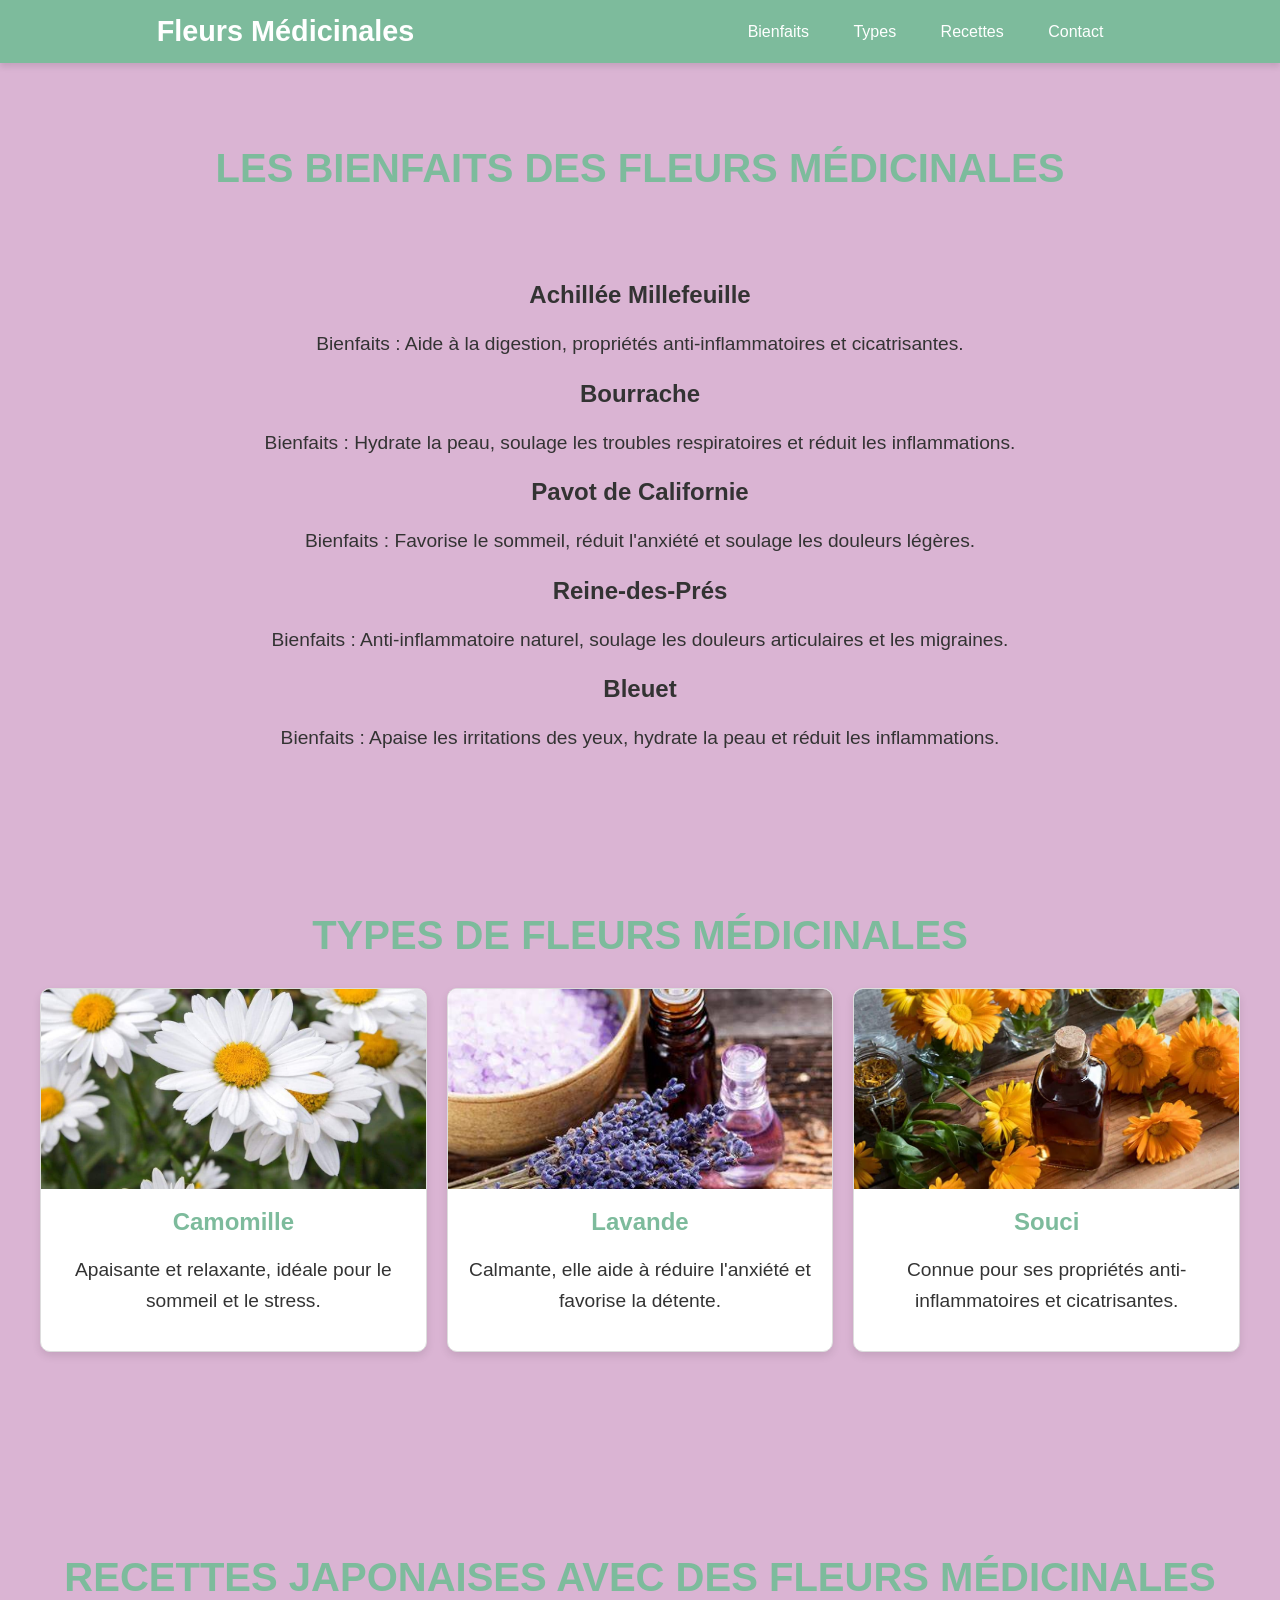
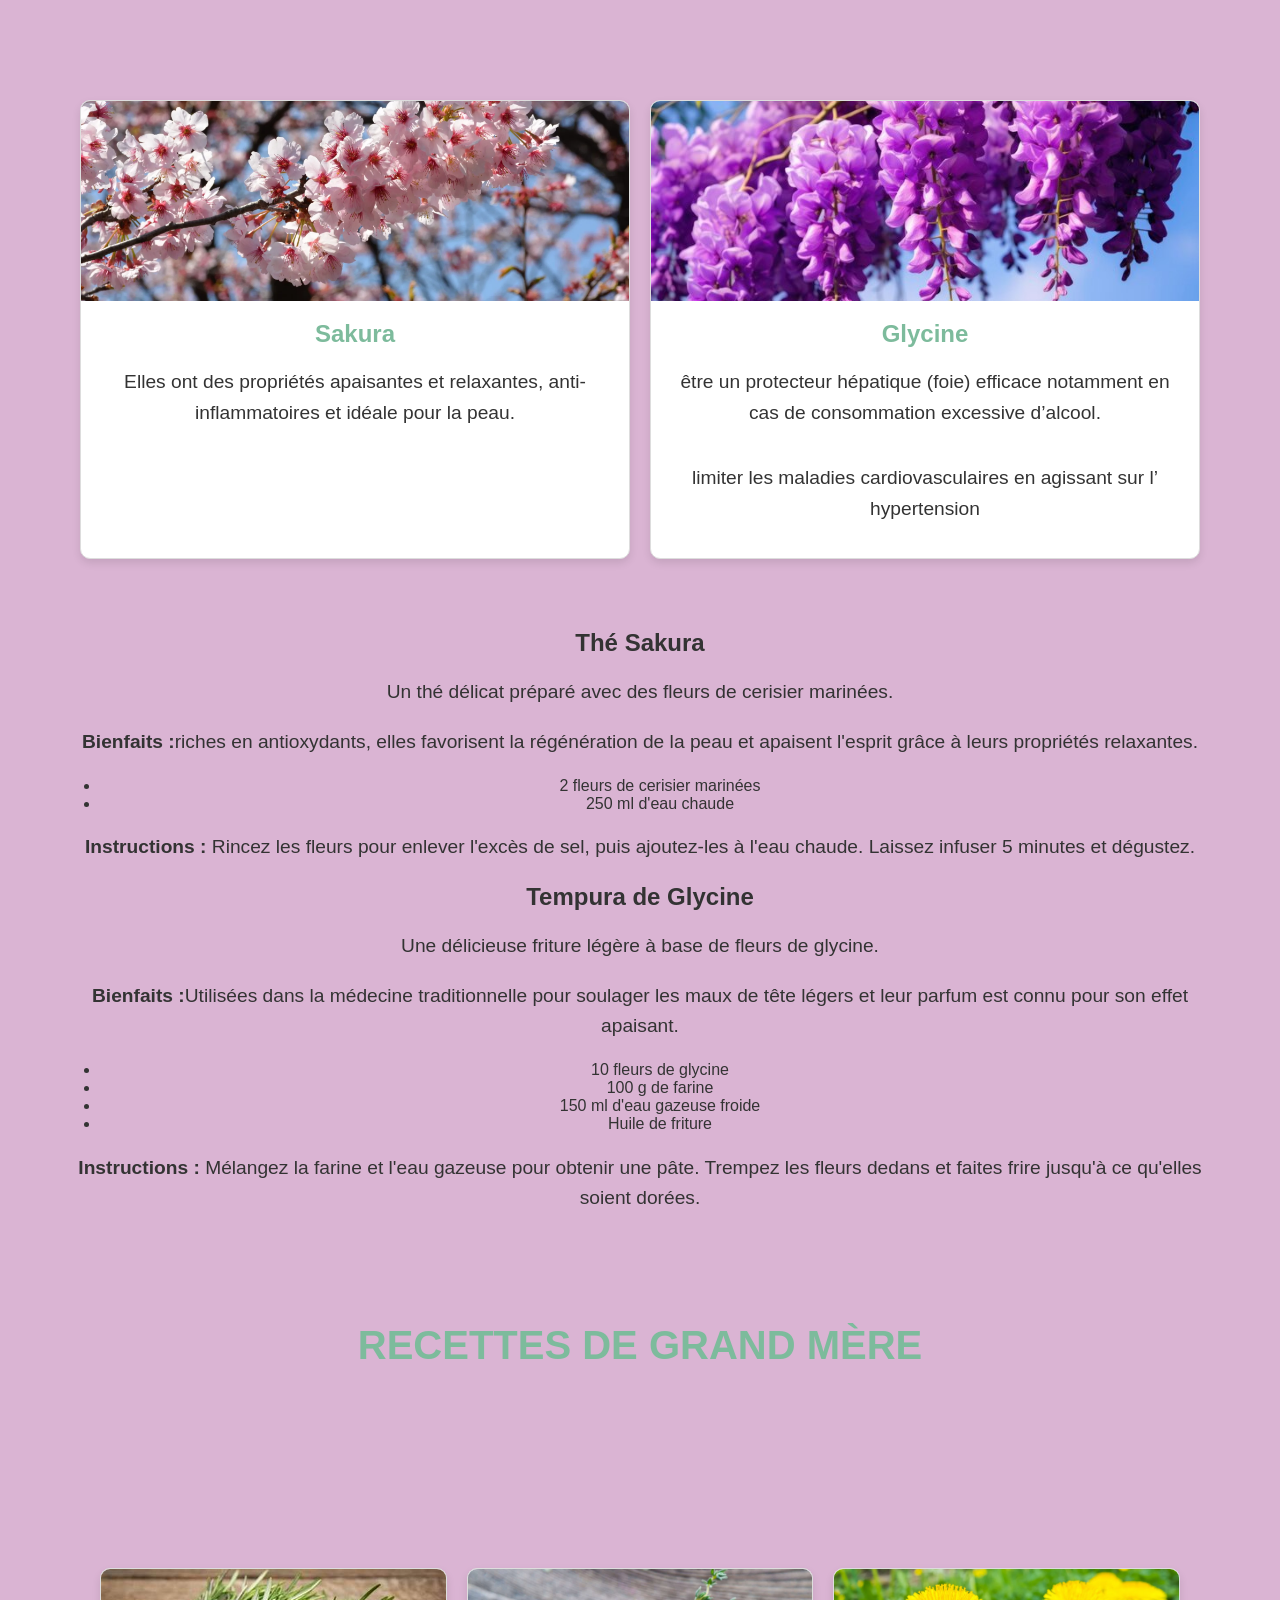
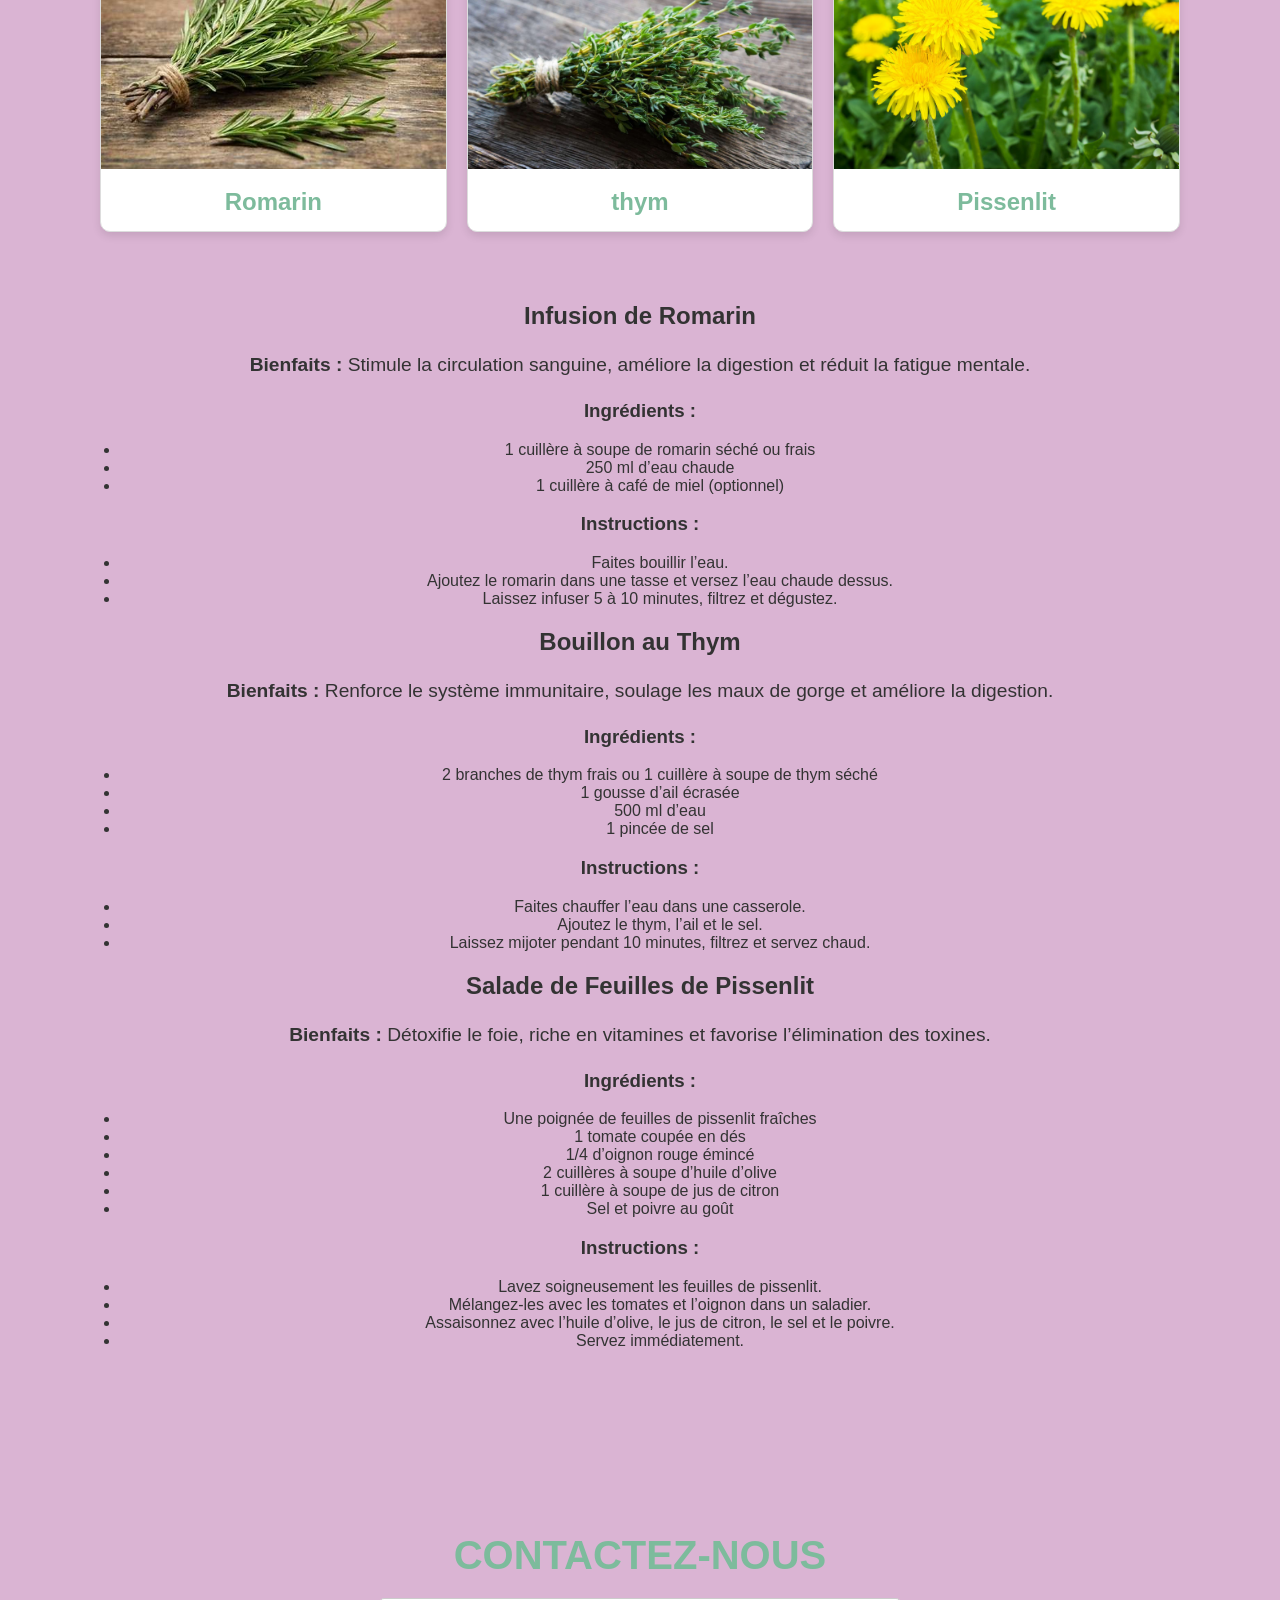
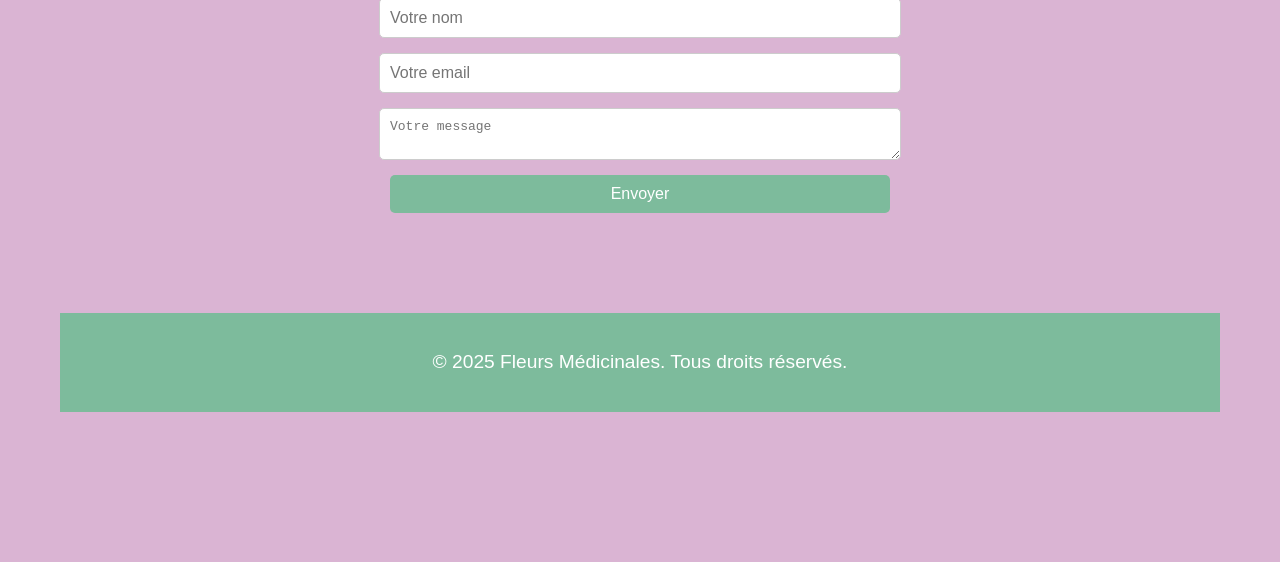
<file: index.html>
<!DOCTYPE html>
<html lang="fr">
<head>
    <meta charset="UTF-8">
    <meta name="viewport" content="width=device-width, initial-scale=1.0">
    <title>Fleurs Médicinales</title>
    <link rel="stylesheet" href="style.css">
    <link href="https://cdnjs.cloudflare.com/ajax/libs/font-awesome/5.15.4/css/all.min.css" rel="stylesheet">
</head>
<body>
    <header>
        <div class="content">
            <nav class="navbar">
                <div class="logo">Fleurs Médicinales</div>
                <div class="menu">
                    <a href="#bienfaits">Bienfaits</a>
                    <a href="#types">Types</a>
                    <a href="#recettes">Recettes</a>
                    <a href="#contact">Contact</a>
                </div>
            </nav>
        </div>
    </header>
<!-- BIENFAITS -->
    <section id="bienfaits">
        <h1>Les Bienfaits des Fleurs Médicinales</h1>
         <section id="bienfaits-fleurs">
        <div class="flower-benefits">
            <h2>Achillée Millefeuille</h2>
            <p>Bienfaits : Aide à la digestion, propriétés anti-inflammatoires et cicatrisantes.</p>
        </div>

        <div class="flower-benefits">
            <h2>Bourrache</h2>
            <p>Bienfaits : Hydrate la peau, soulage les troubles respiratoires et réduit les inflammations.</p>
        </div>

        <div class="flower-benefits">
            <h2>Pavot de Californie</h2>
            <p>Bienfaits : Favorise le sommeil, réduit l'anxiété et soulage les douleurs légères.</p>
        </div>

        <div class="flower-benefits">
            <h2>Reine-des-Prés</h2>
            <p>Bienfaits : Anti-inflammatoire naturel, soulage les douleurs articulaires et les migraines.</p>
        </div>

        <div class="flower-benefits">
            <h2>Bleuet</h2>
            <p>Bienfaits : Apaise les irritations des yeux, hydrate la peau et réduit les inflammations.</p>
        </div>
    </section>
    
<!-- FLEURS CARTES -->
    <section id="types">
        <h1>Types de Fleurs Médicinales</h1>
        <div class="flower-grid">
            <div class="flower-card">
                <img src="img/camomille.jpg" alt="Camomille">
                <h2>Camomille</h2>
                <p>Apaisante et relaxante, idéale pour le sommeil et le stress.</p>
            </div>
            <div class="flower-card">
                <img src="img/lavande.jpg" alt="Lavande">
                <h2>Lavande</h2>
                <p>Calmante, elle aide à réduire l'anxiété et favorise la détente.</p>
            </div>
            <div class="flower-card">
                <img src="img/souci.jpg" alt="Souci">
                <h2>Souci</h2>
                <p>Connue pour ses propriétés anti-inflammatoires et cicatrisantes.</p>
            </div>
        </div>
    </section>
<!-- RECETTE JAPONAIS -->
     <section id="recettes">
    <section id="recettes-japonaises">
      <h1>Recettes Japonaises avec des Fleurs Médicinales</h1>
      <section id="types">
        <div class="flower-grid">
            <div class="flower-card">
                <img src="img/sakura.jpg" alt="Fleurs de Cerises">
                <h2>Sakura</h2>
                <p> Elles ont des propriétés apaisantes et relaxantes, anti-inflammatoires et idéale pour la peau.</p>
            </div>
            <div class="flower-card">
                <img src="img/glycine.jpg" alt="Fleur-de-Glycine">
                <h2>Glycine</h2>
                <p>être un protecteur hépatique (foie) efficace notamment en cas de consommation excessive d’alcool.</p>
                <p>limiter les maladies cardiovasculaires en agissant sur l’ hypertension</p>
            </div>
    </section>

      <div class="recipe-grid">
          <div class="recipe-card">
           <h2>Thé Sakura</h2>
              <p>Un thé délicat préparé avec des fleurs de cerisier marinées.</p>
              <p><strong>Bienfaits :</strong>riches en antioxydants, elles favorisent la régénération de la peau et apaisent l'esprit grâce à leurs propriétés relaxantes.</p>
              <ul>
                  <li>2 fleurs de cerisier marinées</li>
                  <li>250 ml d'eau chaude</li>
              </ul>
              <p><strong>Instructions :</strong> Rincez les fleurs pour enlever l'excès de sel, puis ajoutez-les à l'eau chaude. Laissez infuser 5 minutes et dégustez.</p>
          </div>
          <div class="recipe-card">
              <h2>Tempura de Glycine</h2>
              <p>Une délicieuse friture légère à base de fleurs de glycine.</p>
              <p><strong>Bienfaits :</strong>Utilisées dans la médecine traditionnelle pour soulager les maux de tête légers et leur parfum est connu pour son effet apaisant.</p>
              <ul>
                  <li>10 fleurs de glycine</li>
                  <li>100 g de farine</li>
                  <li>150 ml d'eau gazeuse froide</li>
                  <li>Huile de friture</li>
              </ul>
              <p><strong>Instructions :</strong> Mélangez la farine et l'eau gazeuse pour obtenir une pâte. Trempez les fleurs dedans et faites frire jusqu'à ce qu'elles soient dorées.</p>
          </div>
          <div class="recipe-card">           
  </section>

  <h1>Recettes de grand mère</h1>
<section id="recettes-de-grand-mère">
  <section id="recettes">
      <section id="types">
        <div class="flower-grid">
            <div class="flower-card">
                <img src="img/romarin.jpg" alt="Romarin">
                <h2>Romarin</h2>
            </div>
            <div class="flower-card">
                <img src="img/thym.jpg" alt="Thym">
                <h2>thym</h2>
            </div>
            <div class="flower-card">
              <img src="img/pissenlit.png" alt="Pissenlit">
              <h2>Pissenlit</h2>
          </div>
    </section>
    <div class="recipe">
        <h2>Infusion de Romarin</h2>
        <p><strong>Bienfaits :</strong> Stimule la circulation sanguine, améliore la digestion et réduit la fatigue mentale.</p>
        <h3>Ingrédients :</h3>
        <ul>
            <li>1 cuillère à soupe de romarin séché ou frais</li>
            <li>250 ml d’eau chaude</li>
            <li>1 cuillère à café de miel (optionnel)</li>
        </ul>
        <h3>Instructions :</h3>
        <ul>
            <li>Faites bouillir l’eau.</li>
            <li>Ajoutez le romarin dans une tasse et versez l’eau chaude dessus.</li>
            <li>Laissez infuser 5 à 10 minutes, filtrez et dégustez.</li>
        </ul>
    </div>
  <div class="recipe">
        <h2>Bouillon au Thym</h2>
        <p><strong>Bienfaits :</strong> Renforce le système immunitaire, soulage les maux de gorge et améliore la digestion.</p>
        <h3>Ingrédients :</h3>
        <ul>
            <li>2 branches de thym frais ou 1 cuillère à soupe de thym séché</li>
            <li>1 gousse d’ail écrasée</li>
            <li>500 ml d’eau</li>
            <li>1 pincée de sel</li>
        </ul>
        <h3>Instructions :</h3>
        <ul>
            <li>Faites chauffer l’eau dans une casserole.</li>
            <li>Ajoutez le thym, l’ail et le sel.</li>
            <li>Laissez mijoter pendant 10 minutes, filtrez et servez chaud.</li>
        </ul>
    </div>

    <div class="recipe">
        <h2>Salade de Feuilles de Pissenlit</h2>
        <p><strong>Bienfaits :</strong> Détoxifie le foie, riche en vitamines et favorise l’élimination des toxines.</p>
        <h3>Ingrédients :</h3>
        <ul>
            <li>Une poignée de feuilles de pissenlit fraîches</li>
            <li>1 tomate coupée en dés</li>
            <li>1/4 d’oignon rouge émincé</li>
            <li>2 cuillères à soupe d’huile d’olive</li>
            <li>1 cuillère à soupe de jus de citron</li>
            <li>Sel et poivre au goût</li>
        </ul>
        <h3>Instructions :</h3>
        <ul>
            <li>Lavez soigneusement les feuilles de pissenlit.</li>
            <li>Mélangez-les avec les tomates et l’oignon dans un saladier.</li>
            <li>Assaisonnez avec l’huile d’olive, le jus de citron, le sel et le poivre.</li>
            <li>Servez immédiatement.</li>
        </ul>
    </div>
</section>
    

    <section id="contact">
        <h1>Contactez-nous</h1>
        <form>
            <input type="text" placeholder="Votre nom" required>
            <input type="email" placeholder="Votre email" required>
            <textarea placeholder="Votre message" required></textarea>
            <button type="submit">Envoyer</button>
        </form>
    </section>

    <footer>
        <p>&copy; 2025 Fleurs Médicinales. Tous droits réservés.</p>
    </footer>
</body>
</html>
</file>
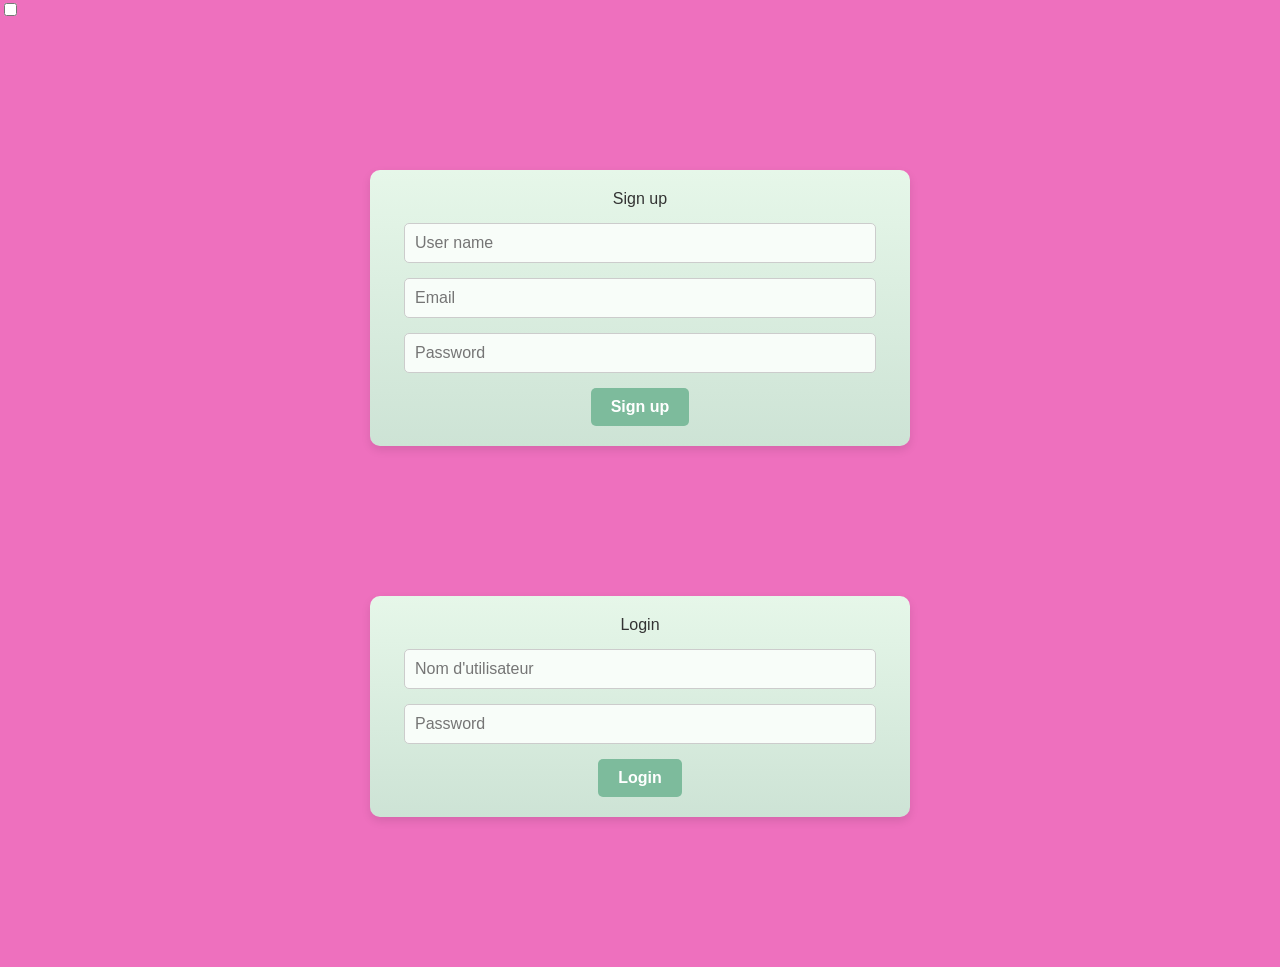
<file: formulaire.html>
<!DOCTYPE html>
<html lang="fr">
<head>
    <meta charset="UTF-8">
    <meta name="viewport" content="width=device-width, initial-scale=1.0">
    <link rel="stylesheet" type="text/css" href="formulaire.css">
    <link rel="stylesheet" href="https://fonts.googleapis.com/css2?family=Jost:wght@500&display=swap" rel="stylesheet">
    <title>Formulaire de Contact</title>
</head>
<body>
    <div class="main">
        <input type="checkbox" id="chk" aria-hidden="true">

        <div class="signup">
            <form action="traitement.php" method="POST">
                <label for="chk" aria-hidden="true">Sign up</label>
                <input type="text" name="nom" placeholder="User name" required="">
                <input type="email" name="email" placeholder="Email" required="">
                <input type="password" name="motDePasse" placeholder="Password" required="">
                <button type="submit">Sign up</button>
            </form>
        </div>

        <div class="login">
            <form action="login.php" method="POST">
                <label for="chk" aria-hidden="true">Login</label>
                <input type="text" name="nom" placeholder="Nom d'utilisateur" required="">
                <input type="password" name="motDePasse" placeholder="Password" required="">
                <button type="submit">Login</button>
            </form>
        </div>
    </div>
</body>
</html>
</file>
<file: style.css>
/* Style général */
html{
  scroll-behavior: smooth;
}
body {
  font-family: 'Arial', sans-serif;
  margin: 0;
  padding: 0;
  box-sizing: border-box;
  background-color: #dab4d3;
  color: #333;
}

header {
  background-color: #7dbb9c;
  color: white;
  padding: 15px 0;
  text-align: center;
  box-shadow: 0 4px 6px rgba(0, 0, 0, 0.1);
}

.navbar {
  display: flex;
  justify-content: space-around;
  align-items: center;
  flex-wrap: wrap;
}

.navbar .logo {
  font-size: 1.8em;
  font-weight: bold;
}

.navbar .menu a {
  text-decoration: none;
  color: white;
  padding: 10px 20px;
  border-radius: 5px;
  transition: background-color 0.3s;
}

.navbar .menu a:hover {
  background-color: #56987e;
}

/* Sections */
section {
  padding: 50px 20px;
  text-align: center;
}

section h1 {
  font-size: 2.5em;
  margin-bottom: 20px;
  color: #7dbb9c;
  text-transform: uppercase;
}

section p {
  font-size: 1.2em;
  line-height: 1.6;
}

/* Grid pour les cartes de fleurs */
.flower-grid {
  display: grid;
  grid-template-columns: repeat(auto-fit, minmax(250px, 1fr));
  gap: 20px;
  margin-top: 30px;
}

.flower-card {
  background-color: white;
  border: 1px solid #ddd;
  border-radius: 10px;
  box-shadow: 0 4px 8px rgba(0, 0, 0, 0.1);
  overflow: hidden;
  transition: transform 0.3s, box-shadow 0.3s;
}

.flower-card:hover {
  transform: translateY(-10px);
  box-shadow: 0 6px 12px rgba(0, 0, 0, 0.2);
}

.flower-card img {
  width: 100%;
  height: 200px;
  object-fit: cover;
}

.flower-card h2 {
  font-size: 1.5em;
  color: #7dbb9c;
  margin: 15px 0;
}

.flower-card p {
  padding: 0 15px 15px;
}
.flower-grid {
  display: grid;
  grid-template-columns: repeat(auto-fit, minmax(250px, 1fr));
  gap: 20px;
  margin-top: 30px;
}

/* Formulaire de contact */
form {
  display: flex;
  flex-direction: column;
  align-items: center;
  gap: 15px;
  max-width: 500px;
  margin: 0 auto;
}

form input, form textarea, form button {
  width: 100%;
  padding: 10px;
  font-size: 1em;
  border: 1px solid #ccc;
  border-radius: 5px;
}

form button {
  background-color: #7dbb9c;
  color: white;
  cursor: pointer;
  border: none;
  transition: background-color 0.3s;
}

form button:hover {
  background-color: #56987e;
}

/* Footer */
footer {
  background-color: #7dbb9c;
  color: white;
  text-align: center;
  padding: 15px 0;
  margin-top: 50px;
}

/* Responsiveness */
@media (max-width: 768px) {
  .navbar {
      flex-direction: column;
  }

  .navbar .menu {
      display: flex;
      flex-direction: column;
      align-items: center;
  }

  section h1 {
      font-size: 2em;
  }

  section p {
      font-size: 1em;
  }

  .flower-grid {
      grid-template-columns: 1fr;
  }

  form input, form textarea, form button {
      width: 90%;
  }
}
</file>
<file: formulaire.css>
/* Style général */
body {
    font-family: 'Arial', sans-serif;
    margin: 0;
    padding: 0;
    box-sizing: border-box;
    background-color: #ee70be;
    color: #333;
}



/* Formulaire de contact */
form {
    display: flex;
    flex-direction: column;
    align-items: center;
    gap: 15px;
    max-width: 500px;
    margin: 150px auto;
    background: linear-gradient(to bottom, #e6f7e9, #cde3d5);
    padding: 20px;
    border-radius: 10px;
    box-shadow: 0 4px 10px rgba(0, 0, 0, 0.1);
}

form input, form textarea {
    width: 90%;
    padding: 10px;
    font-size: 1em;
    border: 1px solid #ccc;
    border-radius: 5px;
    background-color: #f8fdf9;
    transition: border-color 0.3s;
}

form input:focus, form textarea:focus {
    border-color: #7dbb9c;
    outline: none;
}

form button {
    background-color: #7dbb9c;
    color: white;
    cursor: pointer;
    border: none;
    padding: 10px 20px;
    font-size: 1em;
    font-weight: bold;
    border-radius: 5px;
    transition: background-color 0.3s;
}

form button:hover {
    background-color: #56987e;
}

/* Footer */
footer {
    background-color: #7dbb9c;
    color: white;
    text-align: center;
    padding: 15px 0;
    margin-top: 50px;
}


/* Responsiveness */
@media (max-width: 768px) {
    .navbar {
        flex-direction: column;
    }

    .navbar .menu {
        display: flex;
        flex-direction: column;
        align-items: center;
    }

    section h1 {
        font-size: 2em;
    }

    section p {
        font-size: 1em;
    }

    .flower-grid {
        grid-template-columns: 1fr;
    }

    form input, form textarea, form button {
        width: 100%;
    }
}
</file>
